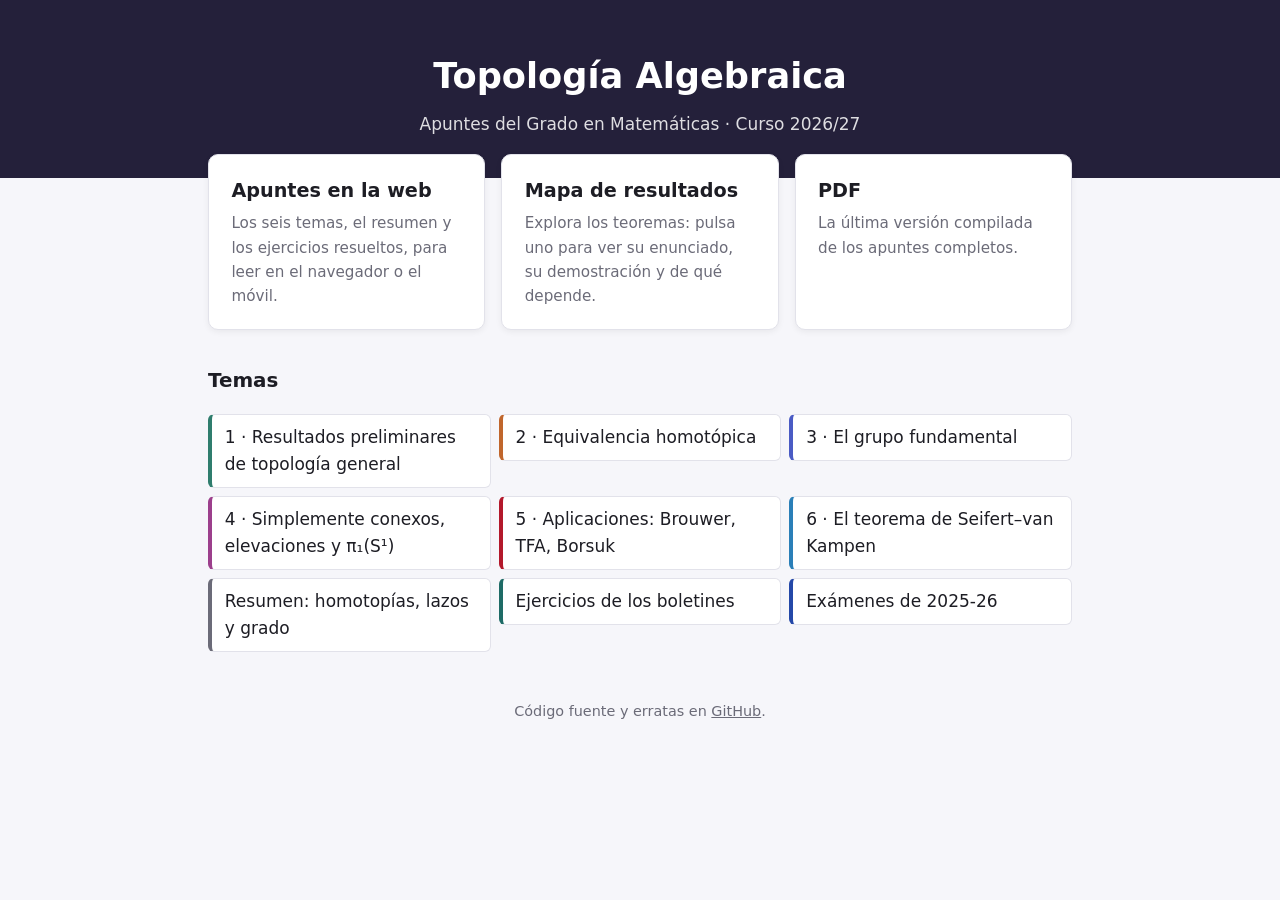
<file: web/index.html>
<!DOCTYPE html>
<html lang="es">
<head>
<meta charset="utf-8">
<meta name="viewport" content="width=device-width, initial-scale=1">
<title>Topología Algebraica · Apuntes</title>
<meta name="description" content="Apuntes de Topología Algebraica (Grado en Matemáticas, UPV): grupo fundamental, homotopía, elevaciones, π₁(S¹), Brouwer y Borsuk. Versión web, mapa interactivo de resultados y PDF.">
<style>
  :root { --barra: #24203a; --texto: #1d1d24; --suave: #6b6b78; --borde: #e2e2ea; --fondo: #f6f6fa; --tarjeta: #fff; --hover: #f0f0f8; color-scheme: light; }
  @media (prefers-color-scheme: dark) {
    :root { --texto: #e4e4ec; --suave: #a3a3b3; --borde: #3a3946; --fondo: #15141b; --tarjeta: #1f1e28; --hover: #2a2936; color-scheme: dark; }
  }
  * { box-sizing: border-box; }
  body { margin: 0; background: var(--fondo); color: var(--texto); font: 17px/1.6 "Source Sans 3", "Segoe UI", system-ui, sans-serif; }
  header { padding: 3rem 1rem 2.5rem; background: var(--barra); color: #fff; text-align: center; }
  header h1 { margin: 0 0 .4rem; font-size: 2.2rem; }
  header p { margin: 0; opacity: .85; }
  main { max-width: 56rem; margin: -1.5rem auto 3rem; padding: 0 1rem; }
  .tarjetas { display: grid; grid-template-columns: repeat(auto-fit, minmax(15rem, 1fr)); gap: 1rem; }
  .tarjeta { display: block; padding: 1.3rem 1.4rem; background: var(--tarjeta); border: 1px solid var(--borde); border-radius: 10px; color: inherit; text-decoration: none; box-shadow: 0 2px 6px rgba(0,0,0,.06); transition: transform .15s, box-shadow .15s; }
  .tarjeta:hover { transform: translateY(-2px); box-shadow: 0 6px 16px rgba(0,0,0,.1); }
  .tarjeta h2 { margin: 0 0 .3rem; font-size: 1.2rem; }
  .tarjeta p { margin: 0; color: var(--suave); font-size: .95rem; }
  h3 { margin: 2.2rem 0 .7rem; }
  .temas { display: grid; grid-template-columns: repeat(auto-fit, minmax(16rem, 1fr)); gap: .5rem; padding: 0; list-style: none; }
  .temas a { display: block; padding: .55rem .8rem; background: var(--tarjeta); border: 1px solid var(--borde); border-left: 4px solid var(--c); border-radius: 6px; color: inherit; text-decoration: none; }
  .temas a:hover { background: var(--hover); }
  footer { text-align: center; color: var(--suave); font-size: .9rem; padding-bottom: 2rem; }
  footer a { color: inherit; }
</style>
</head>
<body>
<header>
  <h1>Topología Algebraica</h1>
  <p>Apuntes del Grado en Matemáticas · Curso 2026/27</p>
</header>
<main>
  <div class="tarjetas">
    <a class="tarjeta" href="apuntes/"><h2>Apuntes en la web</h2><p>Los seis temas, el resumen y los ejercicios resueltos, para leer en el navegador o el móvil.</p></a>
    <a class="tarjeta" href="mapa/"><h2>Mapa de resultados</h2><p>Explora los teoremas: pulsa uno para ver su enunciado, su demostración y de qué depende.</p></a>
    <a class="tarjeta" href="https://github.com/jmnu4245/Topologia-Algebraica/releases/latest"><h2>PDF</h2><p>La última versión compilada de los apuntes completos.</p></a>
  </div>
  <h3>Temas</h3>
  <ul class="temas">
    <li><a style="--c:#2f7d6d" href="apuntes/#tema1">1 · Resultados preliminares de topología general</a></li>
    <li><a style="--c:#c0662c" href="apuntes/#tema2">2 · Equivalencia homotópica</a></li>
    <li><a style="--c:#4a5bc4" href="apuntes/#tema3">3 · El grupo fundamental</a></li>
    <li><a style="--c:#9c3f8c" href="apuntes/#tema4">4 · Simplemente conexos, elevaciones y π₁(S¹)</a></li>
    <li><a style="--c:#b3182b" href="apuntes/#tema5">5 · Aplicaciones: Brouwer, TFA, Borsuk</a></li>
    <li><a style="--c:#2a7fb8" href="apuntes/#tema6">6 · El teorema de Seifert–van Kampen</a></li>
    <li><a style="--c:#6b6b78" href="apuntes/#resumen">Resumen: homotopías, lazos y grado</a></li>
    <li><a style="--c:#1e6b66" href="apuntes/#ejercicios">Ejercicios de los boletines</a></li>
    <li><a style="--c:#2448a8" href="apuntes/#examenes">Exámenes de 2025-26</a></li>
  </ul>
</main>
<footer>Código fuente y erratas en <a href="https://github.com/jmnu4245/Topologia-Algebraica">GitHub</a>.</footer>
</body>
</html>
</file>
